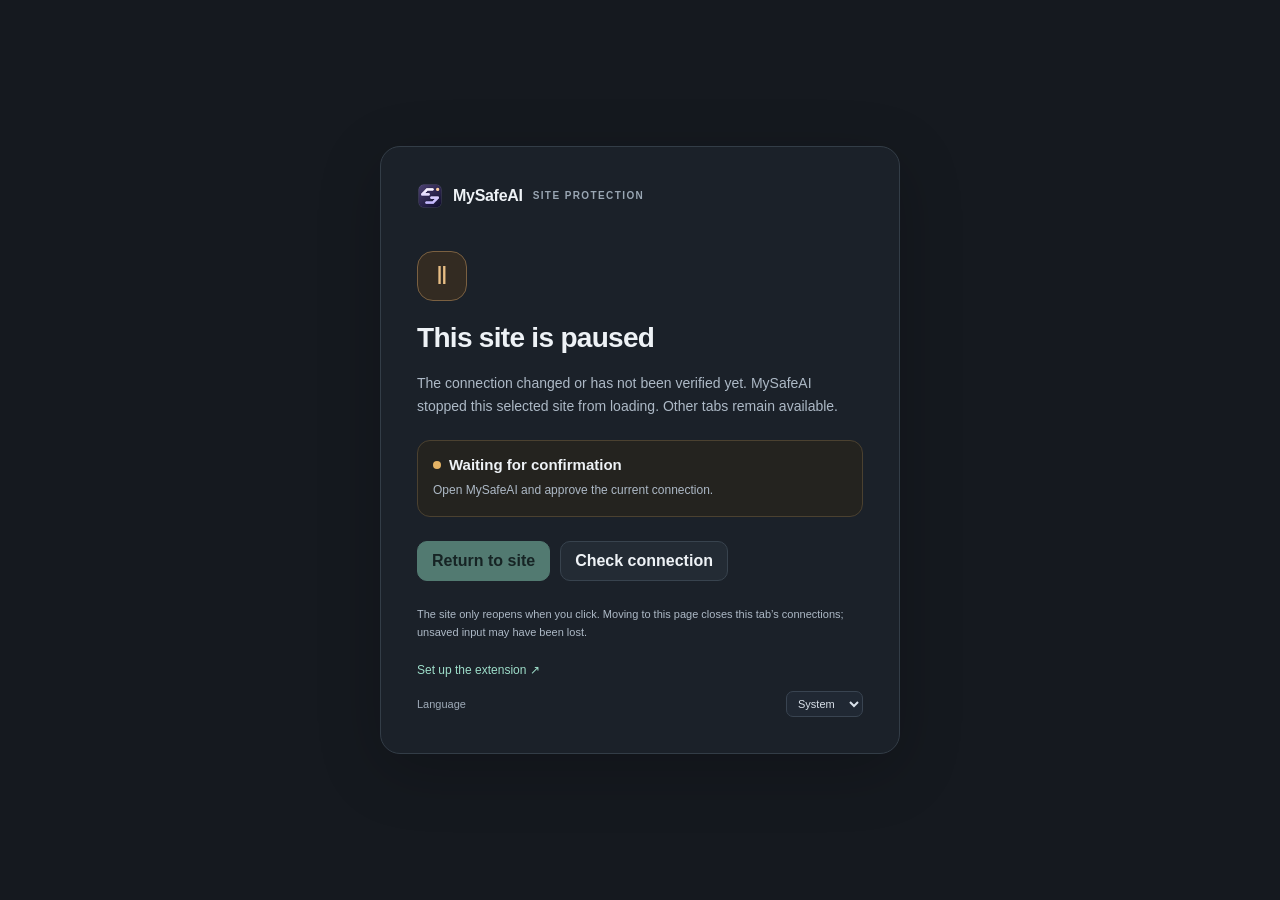
<file: browser-extension/blocked.html>
<!doctype html>
<html lang="en"><head><meta charset="utf-8"><meta name="viewport" content="width=device-width,initial-scale=1"><title>MySafeAI</title><link rel="stylesheet" href="ui.css"><script src="i18n.js" defer></script><script src="blocked.js" defer></script></head>
<body class="blocked"><main class="pause-card">
<header class="brand"><img src="icon.png" width="26" height="26" alt="">MySafeAI <span class="eyebrow" data-text="protection">Site protection</span></header>
<div class="pause-symbol" aria-hidden="true">Ⅱ</div><h1 data-text="pausedHeading">This site is paused</h1><p id="site" class="site"></p><p data-text="pausedDetail">The connection changed or has not been verified yet. MySafeAI stopped this selected site from loading. Other tabs remain available.</p>
<section id="status-card" class="status" aria-live="polite"><div class="status-line"><span class="dot" aria-hidden="true"></span><span id="status">Waiting for confirmation</span></div><p id="reason">Open MySafeAI and approve the current connection.</p></section>
<div class="actions"><button id="restore" class="primary" disabled data-text="restore">Return to site</button><button id="retry" data-text="retry">Check connection</button></div><p id="error" class="error" role="alert" hidden></p>
<p class="note" data-text="pausedNote">The site only reopens when you click. Moving to this page closes this tab’s connections; unsaved input may have been lost.</p>
<a class="small-link" href="https://github.com/in-devp/MySafeAI/blob/main/docs/browser-extension.md" target="_blank" rel="noreferrer" data-text="configure">Set up the extension ↗</a>
<div class="language-row"><label for="language" data-text="language">Language</label><select id="language"><option value="system" data-text="system">System</option><option value="ru">Русский</option><option value="en">English</option></select></div>
</main></body></html>
</file>
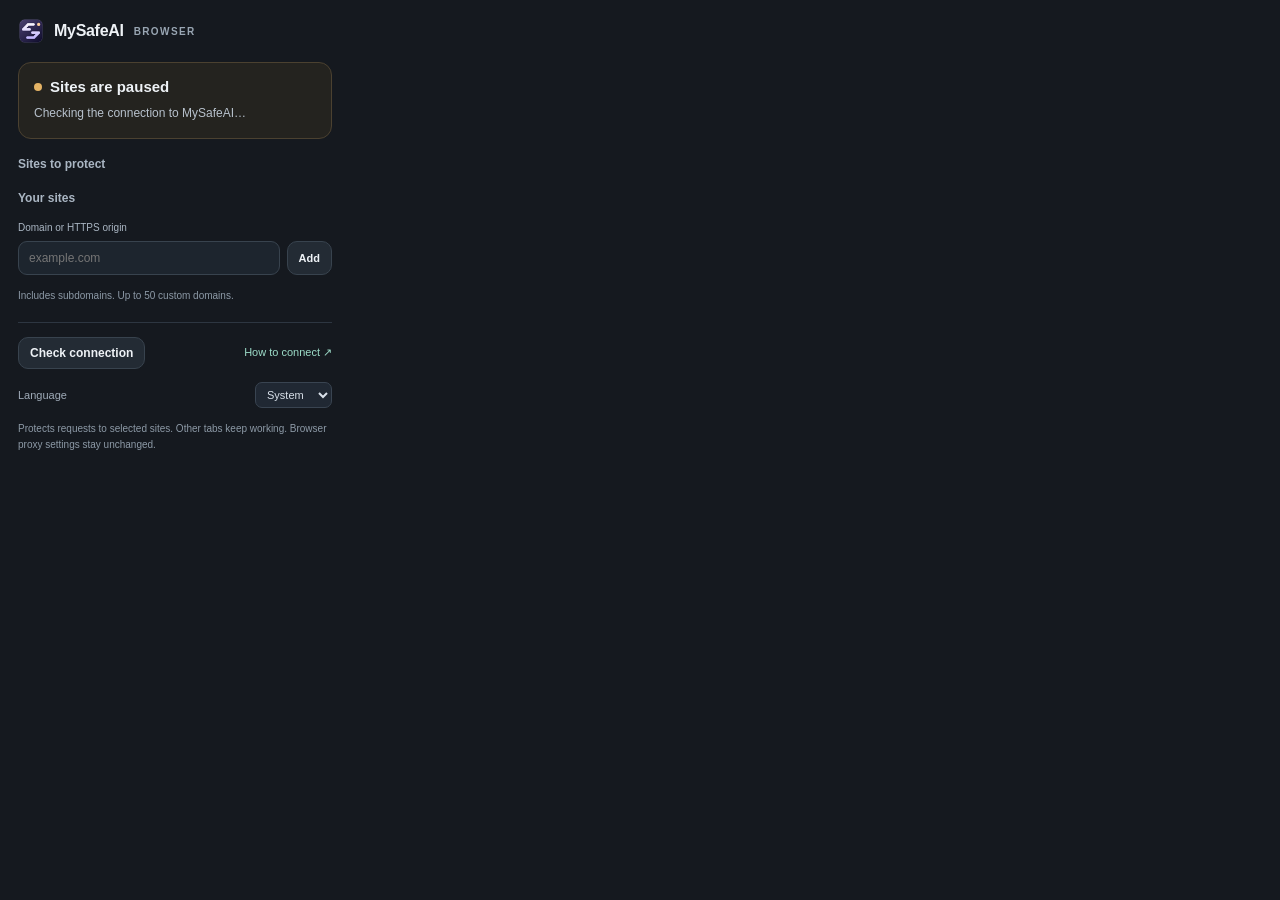
<file: browser-extension/popup.html>
<!doctype html>
<html lang="en"><head><meta charset="utf-8"><meta name="viewport" content="width=device-width,initial-scale=1"><title>MySafeAI</title><link rel="stylesheet" href="ui.css"><script src="policy.js" defer></script><script src="i18n.js" defer></script><script src="popup.js" defer></script></head>
<body class="popup">
<header class="brand"><img src="icon.png" width="26" height="26" alt="">MySafeAI <span class="eyebrow" data-text="browser">Browser</span></header>
<section id="status-card" class="status" aria-live="polite"><div class="status-line"><span class="dot" aria-hidden="true"></span><span id="title">Sites are paused</span></div><p id="description">Checking the connection to MySafeAI…</p></section>
<section class="groups"><h2 data-text="protect">Sites to protect</h2><div id="groups"></div></section>
<section class="custom-section"><h2 data-text="custom">Your sites</h2><ul id="custom-domains" class="custom-list"></ul><form id="add-domain-form"><label for="custom-domain" data-text="domainLabel">Domain or HTTPS origin</label><div class="add-domain"><input id="custom-domain" type="text" maxlength="1000" spellcheck="false" autocomplete="off" placeholder="example.com" required><button id="add-domain" type="submit" data-text="add">Add</button></div></form><p class="note" data-text="includesSubdomains">Includes subdomains. Up to 50 custom domains.</p></section>
<div class="footer"><button id="retry" data-text="retry">Check connection</button><a href="https://github.com/in-devp/MySafeAI/blob/main/docs/browser-extension.md" target="_blank" rel="noreferrer" data-text="setup">How to connect ↗</a></div>
<div class="language-row"><label for="language" data-text="language">Language</label><select id="language"><option value="system" data-text="system">System</option><option value="ru">Русский</option><option value="en">English</option></select></div>
<p id="error" class="error" role="alert" hidden></p><p class="note" data-text="note">Protects requests to selected sites. Other tabs keep working. Browser proxy settings stay unchanged.</p>
</body></html>
</file>
<file: browser-extension/ui.css>
:root{color-scheme:dark;font-family:-apple-system,BlinkMacSystemFont,"Segoe UI",sans-serif;color:#eef2f6;background:#15191f;font-synthesis:none}*{box-sizing:border-box}body{margin:0}button,a,input{font:inherit}button,a{touch-action:manipulation}button{border:1px solid #38434e;border-radius:10px;color:inherit;background:#232b34;padding:10px 14px;font-weight:600;cursor:pointer}button:hover{background:#2e3945}button:disabled{opacity:.5;cursor:default}button:focus-visible,a:focus-visible,input:focus-visible{outline:2px solid #89d9bf;outline-offset:3px}a{color:#9dddc9;text-decoration:none}a:hover{text-decoration:underline}.popup{width:350px;padding:18px}.brand{display:flex;align-items:center;gap:10px;margin-bottom:18px;font-size:16px;font-weight:700;letter-spacing:-.3px}.brand img{width:26px;height:26px;flex:none}.eyebrow{font-size:10px;text-transform:uppercase;letter-spacing:1.4px;color:#99a6b3;font-weight:700}.status{border:1px solid #4b4130;border-radius:13px;padding:15px;background:#24231f}.status[data-tone="trusted"]{background:#1b2a27;border-color:#3d6257}.status[data-tone="off"]{background:#242a32;border-color:#3c4653}.status-line{display:flex;align-items:center;gap:8px;font-weight:650;font-size:15px}.dot{width:8px;height:8px;border-radius:50%;background:#e4b365;flex:none}.status[data-tone="trusted"] .dot{background:#7ad5b6}.status[data-tone="off"] .dot{background:#9ba9b8}.status p{font-size:12px;line-height:1.55;color:#b7c1cc;margin:9px 0 0}.groups{margin:18px 0}.groups h2{margin:0 0 8px;font-size:12px;color:#aab6c3;font-weight:600}.group{display:flex;align-items:center;justify-content:space-between;gap:15px;padding:12px 0;border-bottom:1px solid #2a333d;cursor:pointer}.group:last-child{border-bottom:0}.group-name{font-size:13px;font-weight:600}.group-detail{font-size:10px;color:#8e9aa7;margin-top:4px}.group input{appearance:none;width:32px;height:19px;border-radius:12px;background:#3d4651;border:1px solid #515d6b;position:relative;flex:none;cursor:pointer}.group input:before{content:"";position:absolute;top:2px;left:2px;width:13px;height:13px;border-radius:50%;background:#d1d8e0;transition:transform .12s ease}.group input:checked{background:#5b9e89;border-color:#79c7ad}.group input:checked:before{background:#f1fff8;transform:translateX(13px)}.footer{display:flex;align-items:center;justify-content:space-between;gap:14px;border-top:1px solid #2d3641;padding-top:14px;font-size:11px}.footer button{font-size:12px;padding:8px 11px}.note{margin:13px 0 0;color:#8d9aa7;font-size:10px;line-height:1.6}.error{color:#efba9e;font-size:11px;line-height:1.5;margin:10px 0 0}.blocked{min-height:100vh;display:grid;place-items:center;padding:32px 20px;background:#15191f}.pause-card{max-width:520px;width:100%;padding:36px;border-radius:20px;border:1px solid #333d47;background:#1b2129;box-shadow:0 16px 65px #0003}.pause-card .brand{margin-bottom:42px}.pause-symbol{display:grid;place-items:center;width:50px;height:50px;border:1px solid #7a6041;border-radius:16px;background:#332b22;color:#e7bd84;font-size:24px;margin:0 0 20px}.pause-card h1{font-size:28px;letter-spacing:-.7px;margin:0 0 14px;line-height:1.2}.pause-card p{font-size:14px;line-height:1.65;color:#adb9c6;margin:0 0 18px}.pause-card .site{color:#e0e8ed;font-weight:600;overflow-wrap:anywhere;font-size:16px}.pause-card .status{margin:22px 0}.pause-card .status p{font-size:12px;margin:8px 0 0}.pause-card .actions{display:flex;gap:10px;flex-wrap:wrap;margin:24px 0 0}.primary{background:#89d2b9;border-color:#89d2b9;color:#132720}.primary:hover{background:#a1e5ce}.pause-card .note{font-size:11px;margin:24px 0 0}.pause-card .small-link{font-size:12px;display:inline-block;margin-top:22px}@media(prefers-reduced-motion:reduce){*{transition:none!important}}@media(max-width:480px){.pause-card{padding:25px}.pause-card .brand{margin-bottom:28px}.pause-card h1{font-size:24px}}
.custom-section{margin:0 0 18px;padding-top:2px}.custom-section h2{font-size:12px;color:#aab6c3;font-weight:600;margin:0 0 9px}.custom-section label{font-size:10px;color:#aab6c3;display:block;margin:8px 0}.add-domain{display:flex;gap:7px}.add-domain input{min-width:0;flex:1;background:#1d252e;border:1px solid #38434e;border-radius:9px;color:#eef2f6;padding:9px 10px;font-size:12px}.add-domain button{font-size:11px;padding:8px 11px}.custom-list{list-style:none;margin:0;padding:0;max-height:140px;overflow:auto}.custom-list li{display:flex;align-items:center;justify-content:space-between;gap:8px;min-height:31px;padding:4px 0;border-bottom:1px solid #29323c;font-size:11px}.custom-list span{overflow-wrap:anywhere}.remove-domain{font-size:18px;line-height:1;padding:3px 7px;min-width:25px;background:transparent;border-color:transparent}.language-row{display:flex;align-items:center;justify-content:space-between;gap:12px;margin-top:13px;font-size:11px;color:#9fabb8}.language-row select{font:inherit;color:#d9e1ea;background:#202833;border:1px solid #394451;border-radius:7px;padding:5px 7px;max-width:140px}
.popup{max-height:590px;overflow-y:auto}
</file>
